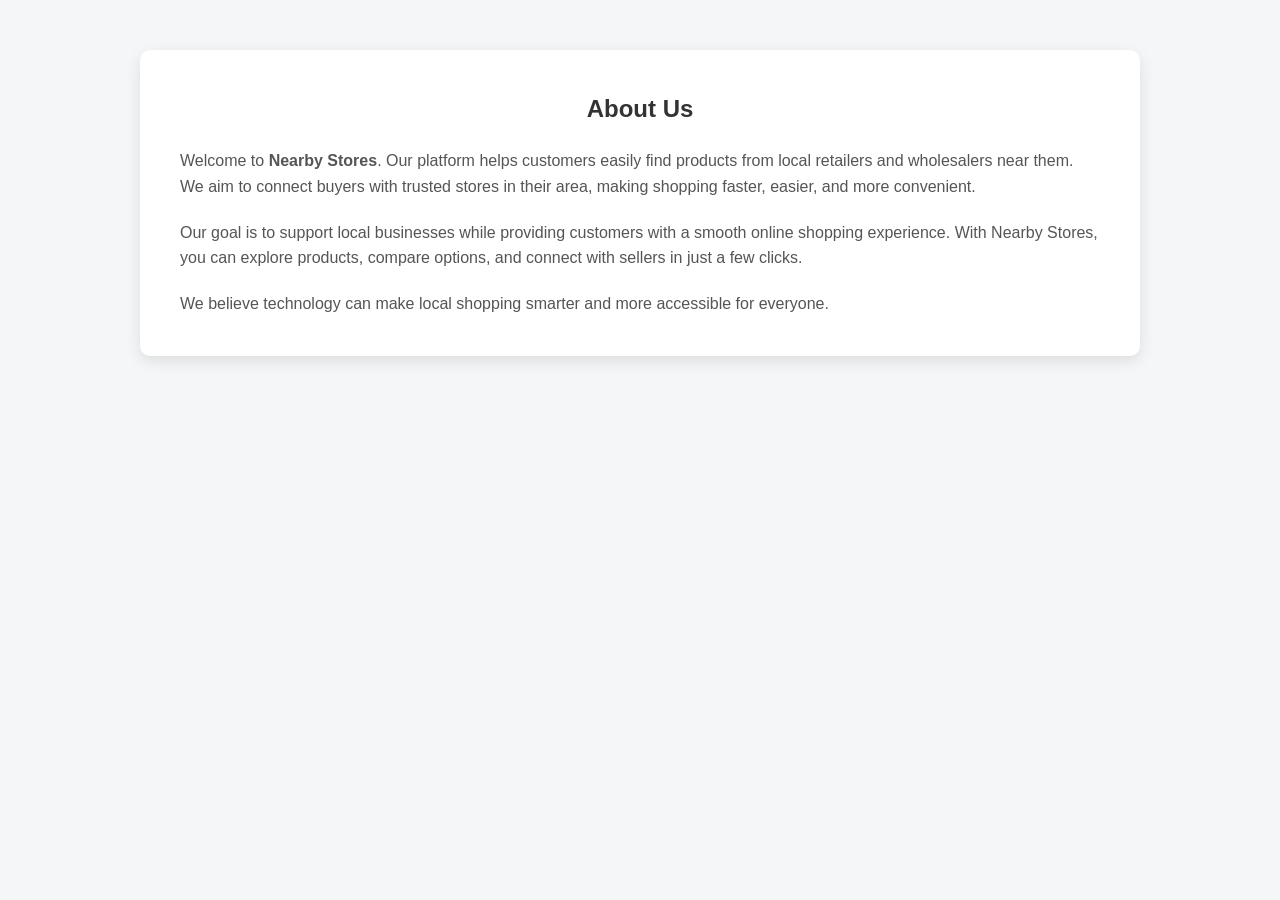
<file: frontend/about-us.html>
<!doctype html>
<html lang="en">
  <head>
    <meta charset="UTF-8" />
    <meta name="viewport" content="width=device-width, initial-scale=1.0" />
    <title>about us - NearBY Stores</title>
    <style>
      * {
        margin: 0;
        padding: 0;
        box-sizing: border-box;
        font-family: Arial, sans-serif;
      }
      body {
        background-color: #f4f6f8;
      }
      .about-us-section {
        line-height: 1.6;
        max-width: 1000px;
        margin: 50px auto;
        padding: 40px;
        border-radius: 10px;
        box-shadow: 0 5px 15px rgb(0, 0, 0, 0.1);
        background-color: white;
      }

      .about-us-section h2 {
        margin-bottom: 20px;
        text-align: center;
        color: #333;
      }

      .about-us-section p {
        margin-top: 20px;
        color: #555;
      }
    </style>
  </head>
  <body>
    <section class="about-us-section">
      <h2>About Us</h2>
      <p>
        Welcome to <strong>Nearby Stores</strong>. Our platform helps customers
        easily find products from local retailers and wholesalers near them. We
        aim to connect buyers with trusted stores in their area, making shopping
        faster, easier, and more convenient.
      </p>

      <p>
        Our goal is to support local businesses while providing customers with a
        smooth online shopping experience. With Nearby Stores, you can explore
        products, compare options, and connect with sellers in just a few
        clicks.
      </p>

      <p>
        We believe technology can make local shopping smarter and more
        accessible for everyone.
      </p>
    </section>
  </body>
</html>
</file>
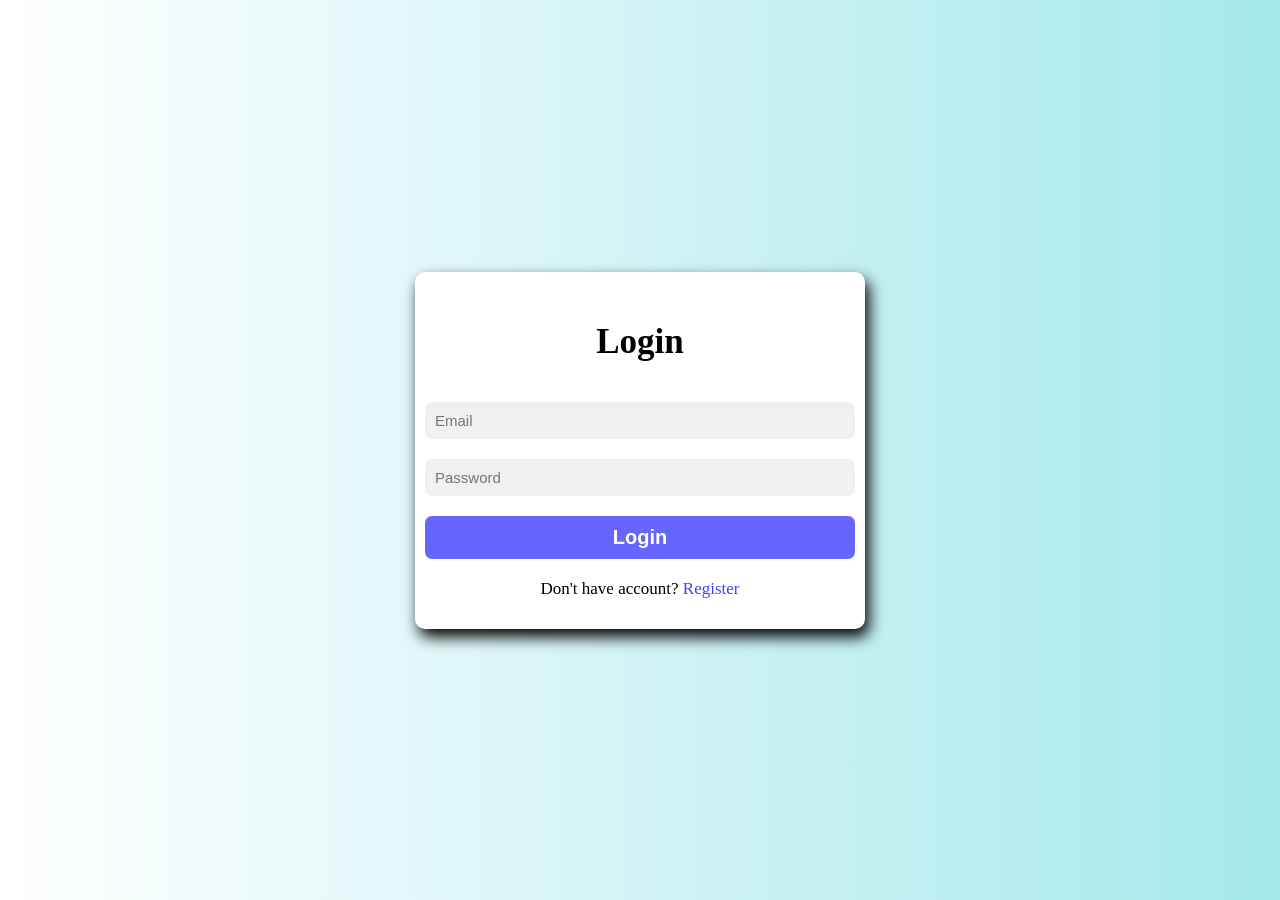
<file: frontend/loginPage.html>
<!doctype html>
<html lang="en">
  <head>
    <meta charset="UTF-8" />
    <meta name="viewport" content="width=device-width, initial-scale=1.0" />
    <link rel="stylesheet" href="loginPage.css" />
    <title>Login For NearBY Stores</title>
    
  </head>
  <body>
    <div class="container">
      <div class="form-box " id="login-form">
        <h2>Login</h2>
        <input type="email" placeholder="Email" />
        <input type="password" placeholder="Password" />
        <button>Login</button>
        <p>Don't have account? <a href="#" onclick="showRegisterForm() ">Register</a></p>
      </div>

      <div class="form-box" id="register-form">
        <h2>Register</h2>
        <input type="text" placeholder="Name" />
        <input type="email" placeholder="Email" />
        <input type="password" placeholder="Password" />
        

          <select name="" >
            <option >--Select Role--</option>
            <option >Customer</option>
            <option >Retailer/Wholesaler</option>
          </select>
        <button>Register</button>
        <p>Already have an account? <a href="#" onclick="showLoginForm()">Login</a></p>
      </div>
    </div>

    <script src="script.js"></script>
  </body>
</html>
</file>
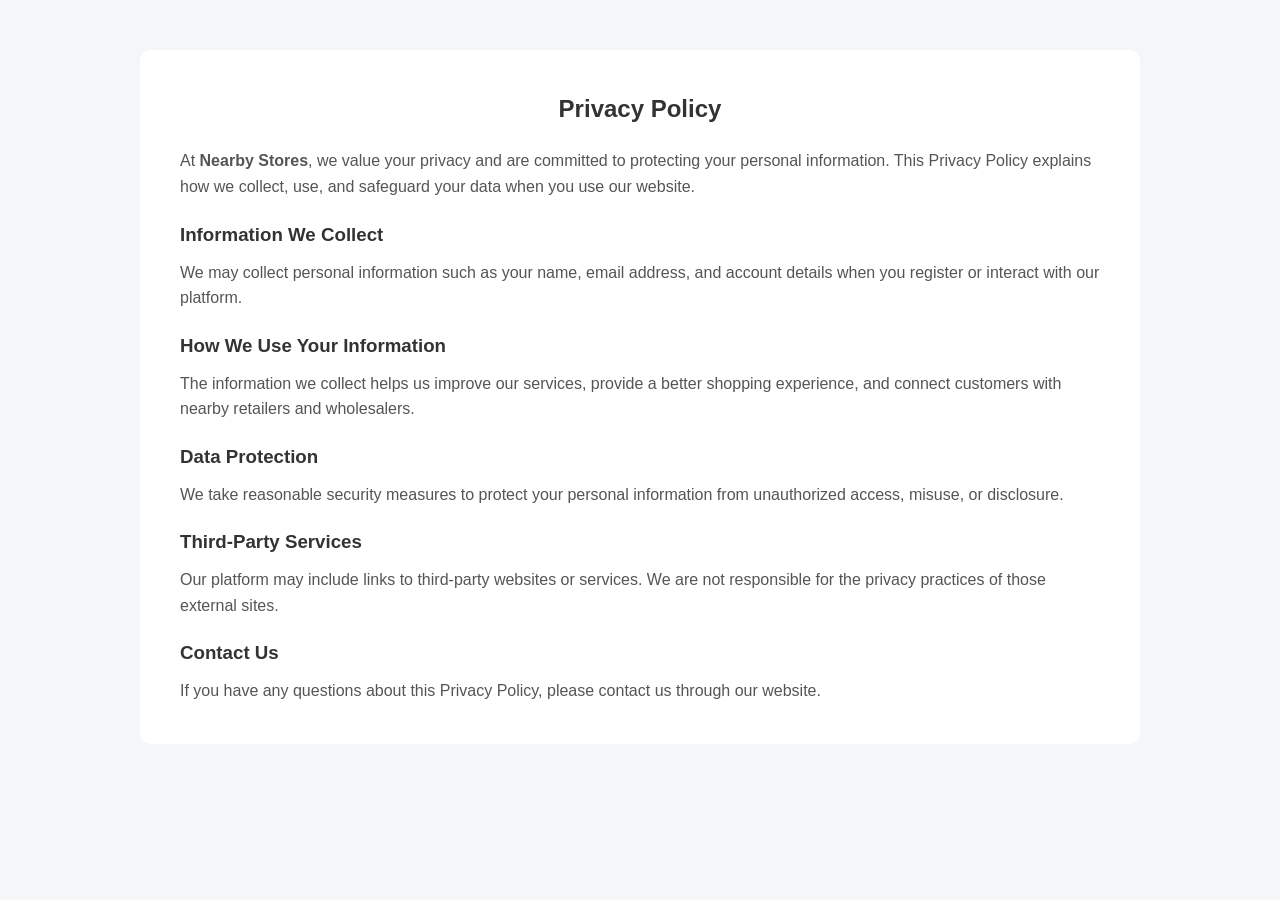
<file: frontend/privacy-policy.html>
<!doctype html>
<html lang="en">
  <head>
    <meta charset="UTF-8" />
    <meta name="viewport" content="width=device-width, initial-scale=1.0" />
    <title>Privacy Policy - NearBY Stores</title>
    <style>
      * {
        margin: 0;
        padding: 0;
        box-sizing: border-box;
        font-family: Arial, sans-serif;
      }
      body{
        background-color: #f4f6f8;
      }
      .privacy-policy-section {
        background-color: rgb(255, 255, 255);
        max-width: 1000px;
        margin: 50px auto;
        padding: 40px;
        line-height: 1.6;
        border-radius: 10px;
        box-shadow: 0,5px,15px rgb(0, 0, 0,0.1);
      }

      .privacy-policy-section h2 {
        text-align: center;
        margin-bottom: 20px;
        color: #333;
      }
      .privacy-policy-section h3 {
        color: #333;
        margin-top: 20px;
      }
      .privacy-policy-section p {
        margin-top: 10px;
        color: #555;
      }
    </style>
  </head>
  <body>
    <section class="privacy-policy-section">
      <h2>Privacy Policy</h2>

      <p>
        At <strong>Nearby Stores</strong>, we value your privacy and are
        committed to protecting your personal information. This Privacy Policy
        explains how we collect, use, and safeguard your data when you use our
        website.
      </p>

      <h3>Information We Collect</h3>
      <p>
        We may collect personal information such as your name, email address,
        and account details when you register or interact with our platform.
      </p>

      <h3>How We Use Your Information</h3>
      <p>
        The information we collect helps us improve our services, provide a
        better shopping experience, and connect customers with nearby retailers
        and wholesalers.
      </p>

      <h3>Data Protection</h3>
      <p>
        We take reasonable security measures to protect your personal
        information from unauthorized access, misuse, or disclosure.
      </p>

      <h3>Third-Party Services</h3>
      <p>
        Our platform may include links to third-party websites or services. We
        are not responsible for the privacy practices of those external sites.
      </p>

      <h3>Contact Us</h3>
      <p>
        If you have any questions about this Privacy Policy, please contact us
        through our website.
      </p>
    </section>
  </body>
</html>
</file>
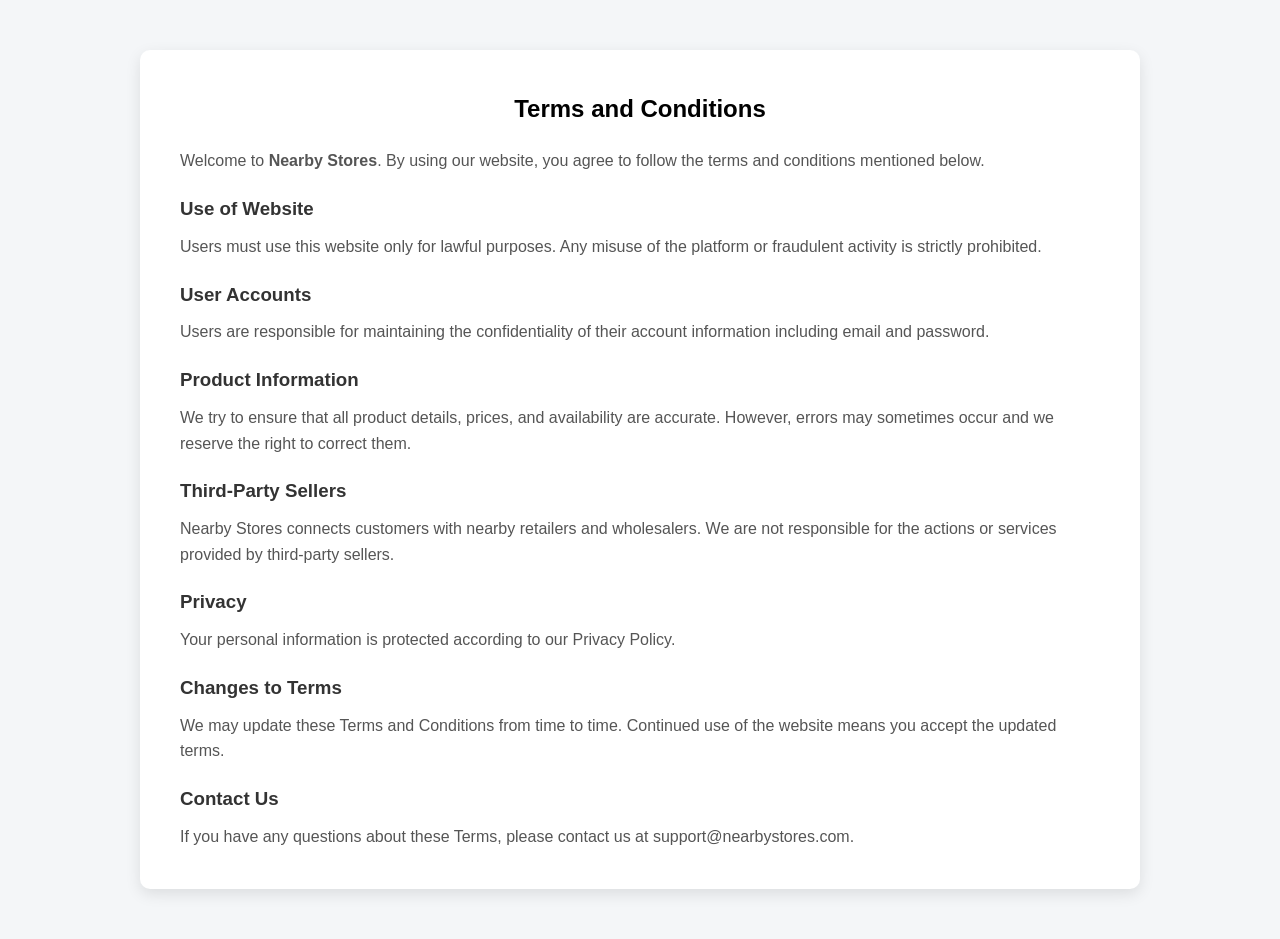
<file: frontend/terms&conditions.html>
<!DOCTYPE html>
<html lang="en">
<head>
<meta charset="UTF-8">
<meta name="viewport" content="width=device-width, initial-scale=1.0">
<title>Terms and Conditions - NearBY Stores</title>
<style>
  *{
margin:0;
padding:0;
box-sizing:border-box;
font-family:Arial, sans-serif;
}

body{
background:#f4f6f8;
}

.terms{
max-width:1000px;
margin:50px auto;
background:white;
padding:40px;
border-radius:10px;
box-shadow:0 5px 15px rgba(0,0,0,0.1);
line-height:1.6;
}

.terms h2{
text-align:center;
margin-bottom:20px;
}

.terms h3{
margin-top:20px;
color:#333;
}

.terms p{
margin-top:10px;
color:#555;
}
</style>
</head>

<body>

<section class="terms">

<h2>Terms and Conditions</h2>

<p>
Welcome to <strong>Nearby Stores</strong>. By using our website, you agree to follow the terms and conditions mentioned below.
</p>

<h3>Use of Website</h3>
<p>
Users must use this website only for lawful purposes. Any misuse of the platform or fraudulent activity is strictly prohibited.
</p>

<h3>User Accounts</h3>
<p>
Users are responsible for maintaining the confidentiality of their account information including email and password.
</p>

<h3>Product Information</h3>
<p>
We try to ensure that all product details, prices, and availability are accurate. However, errors may sometimes occur and we reserve the right to correct them.
</p>

<h3>Third-Party Sellers</h3>
<p>
Nearby Stores connects customers with nearby retailers and wholesalers. We are not responsible for the actions or services provided by third-party sellers.
</p>

<h3>Privacy</h3>
<p>
Your personal information is protected according to our Privacy Policy.
</p>

<h3>Changes to Terms</h3>
<p>
We may update these Terms and Conditions from time to time. Continued use of the website means you accept the updated terms.
</p>

<h3>Contact Us</h3>
<p>
If you have any questions about these Terms, please contact us at support@nearbystores.com.
</p>

</section>

</body>
</html>
</file>
<file: frontend/loginPage.css>
* {
  margin: 0;
  padding: 0;
  outline: none;
  border: none;
  box-sizing: border-box;
}

body {
  background: linear-gradient(to right,white, rgb(165, 232, 236));
  display: flex;
  align-items: center;
  justify-content: center;
  min-height: 100vh;
}
.container {
  margin: 0 20px;
}

.form-box {
  width: 100%;
  max-width: 450px;
  background-color: rgb(255, 255, 255);
  border-radius: 10px;
  padding: 30px 10px;
  box-shadow: 4px 8px 15px rgba(0, 0, 0);
}
#login-form{
  display: block;
}
#register-form{
  display: none;
}

h2 {
  text-align: center;
  padding: 20px;
  font-weight: 900;
  font-size: 35px;
  margin-bottom: 20px;
}
input,
select {
  width: 100%;
  outline: none;
  font-size: 15px;
  border-radius: 7px;
  padding: 10px;
  margin-bottom: 20px;
  color: rgb(0, 0, 0);
  background-color: rgba(214, 213, 209, 0.35);
}

button {
  width: 100%;
  color: white;
  background-color: rgba(64, 64, 255, 0.8);
  padding: 10px;
  border-radius: 7px;
  font-size: 20px;
  font-weight: 600;
  margin-bottom: 20px;
  cursor: pointer;
  transition: 0.5s;
}
button:hover {
  background-color: rgba(64, 64, 255, 0.99);
}
p {
  text-align: center;
  font-size: 17px;
}
p a {
  text-decoration: none;
  color: rgb(64, 64, 255);
}

p a:hover {
  text-decoration: underline;
}
</file>
